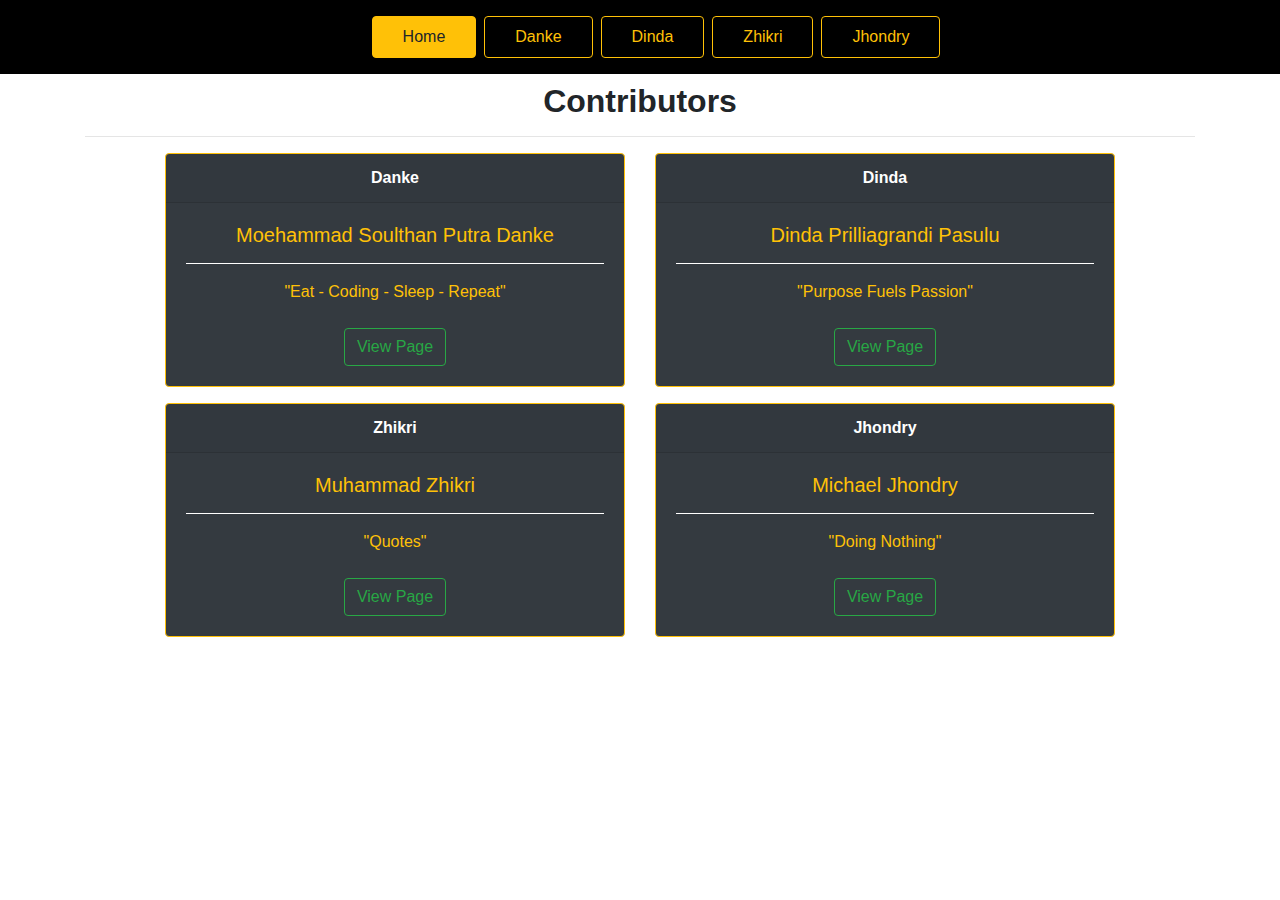
<file: index.html>
<!DOCTYPE html>
<html lang="en">

<head>
    <meta charset="UTF-8">
    <meta name="viewport" content="width=device-width, initial-scale=1.0">
    <title>Home</title>

    <!-- CSS -->
    <link rel="stylesheet" href="style.css">

    <!-- Bootstrap -->
    <link rel="stylesheet" href="https://stackpath.bootstrapcdn.com/bootstrap/4.4.1/css/bootstrap.min.css"
        integrity="sha384-Vkoo8x4CGsO3+Hhxv8T/Q5PaXtkKtu6ug5TOeNV6gBiFeWPGFN9MuhOf23Q9Ifjh" crossorigin="anonymous">
</head>

<body>
    <!-- Navbar -->
    <div id="wrap">
        <div id="nav">
            <ul>
                <li><a href="index.html" class="btn btn-outline-warning pt-2 pb-2 mr-2 active">Home</a></li>
                <li><a href="danke.html" class="btn btn-outline-warning pt-2 pb-2 mr-2">Danke</a></li>
                <li><a href="dinda.html" class="btn btn-outline-warning pt-2 pb-2 mr-2">Dinda</a></li>
                <li><a href="zhikri.html" class="btn btn-outline-warning pt-2 pb-2 mr-2">Zhikri</a></li>
                <li><a href="aboutme.html" class="btn btn-outline-warning pt-2 pb-2 mr-2">Jhondry</a></li>
            </ul>
        </div>
    </div>

    <div class="container">
        <div class="mt-2 mb-0">
            <h2><b> Contributors </b></h2>
            <hr>
            <div class="row">
                <div class="col-sm-6">
                    <div class="card text-white border-warning bg-dark mb-3">
                        <div class="card-header text-center"><b> Danke </b></div>
                        <div class="card-body text-warning text-center">
                            <h5 class="card-title">Moehammad Soulthan Putra Danke</h5>
                            <hr style="border-color: white;">
                            <p class="card-text">
                                "Eat - Coding - Sleep - Repeat"
                            </p>
                            <a href="danke.html" class="btn btn-outline-success mt-2">View Page</a>
                        </div>
                    </div>
                </div>
                <div class="col-sm-6">
                    <div class="card text-white border-warning bg-dark mb-3">
                        <div class="card-header text-center"><b> Dinda </b></div>
                        <div class="card-body text-warning text-center">
                            <h5 class="card-title">Dinda Prilliagrandi Pasulu</h5>
                            <hr style="border-color: white;">
                            <p class="card-text">
                                "Purpose Fuels Passion"
                            </p>
                            <a href="dinda.html" class="btn btn-outline-success mt-2">View Page</a>
                        </div>
                    </div>
                </div>
                <div class="col-sm-6">
                    <div class="card text-white border-warning bg-dark mb-3">
                        <div class="card-header text-center"><b> Zhikri </b></div>
                        <div class="card-body text-warning text-center">
                            <h5 class="card-title">Muhammad Zhikri</h5>
                            <hr style="border-color: white;">
                            <p class="card-text">
                                "Quotes"
                            </p>
                            <a href="zhikri.html" class=" btn btn-outline-success mt-2">View Page</a>
                        </div>
                    </div>
                </div>
                <div class="col-sm-6">
                    <div class="card text-white border-warning bg-dark mb-3">
                        <div class="card-header text-center"><b> Jhondry </b></div>
                        <div class="card-body text-warning text-center">
                            <h5 class="card-title">Michael Jhondry</h5>
                            <hr style="border-color: white;">
                            <p class="card-text">
                                "Doing Nothing"
                            </p>
                            <a href="aboutme.html" class="btn btn-outline-success mt-2">View Page</a>
                        </div>
                    </div>
                </div>
            </div>
        </div>
    </div>
</body>

</html>
</file>
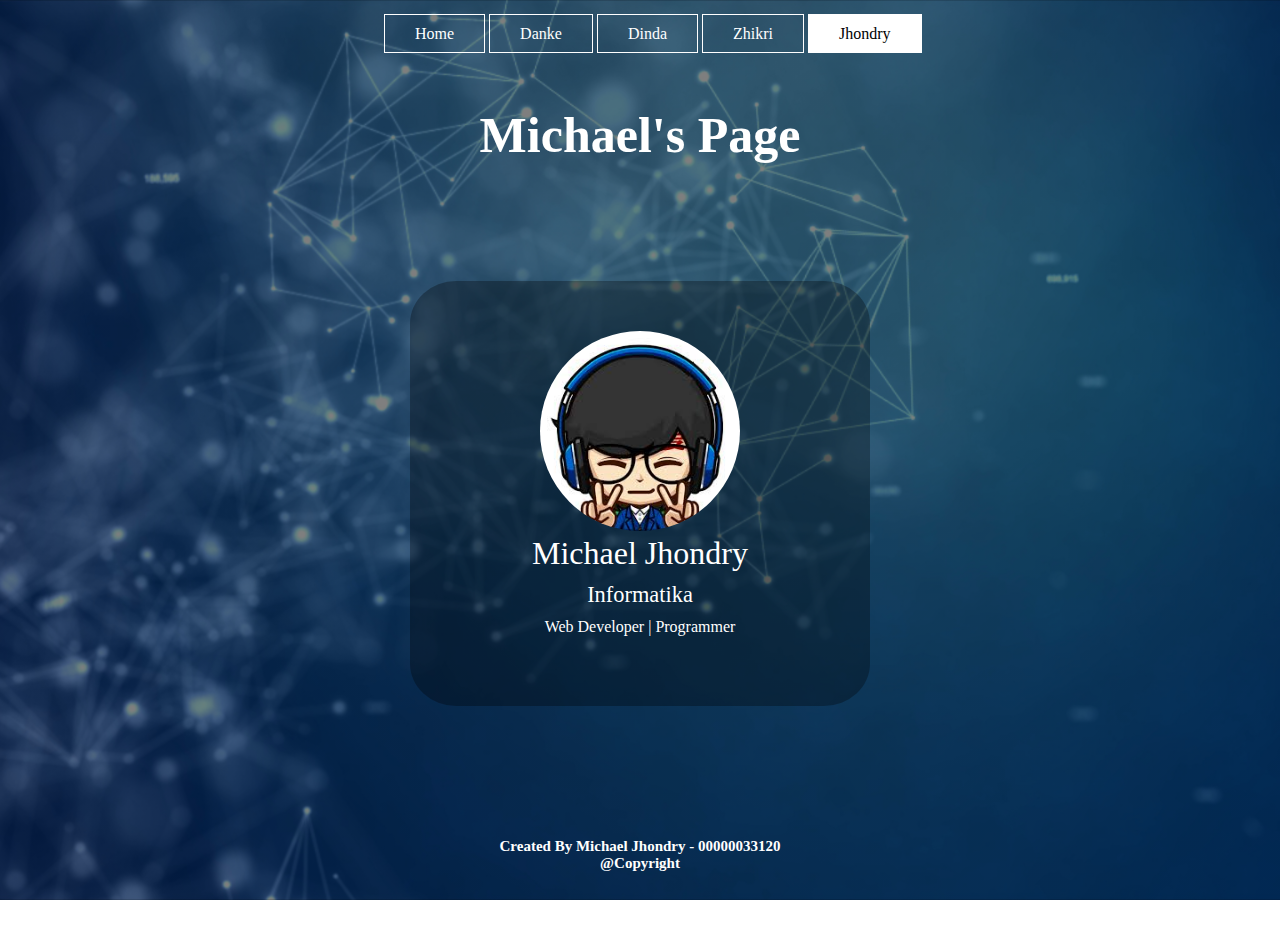
<file: aboutme.html>
<!DOCTYPE html>
<html>
<head>
	<title>MaJe's Website</title>
	<link rel="stylesheet" type="text/css" href="css/style.css">
</head>
<body>
	<div id="wrap">
        <div id="nav">
            <ul>
                <li><a href="index.html" class="btn btn-outline-warning pt-2 pb-2 mr-2">Home</a></li>
                <li><a href="danke.html" class="btn btn-outline-warning pt-2 pb-2 mr-2">Danke</a></li>
                <li><a href="dinda.html" class="btn btn-outline-warning pt-2 pb-2 mr-2">Dinda</a></li>
                <li><a href="zhikri.html" class="btn btn-outline-warning pt-2 pb-2 mr-2">Zhikri</a></li>
                <li class="active"><a href="aboutme.html" class="btn btn-outline-warning pt-2 pb-2 mr-2 active">Jhondry</a></li>
            </ul>
        </div>
    	</div>
	<header>
		<div class="jud2">
			<h1>Michael's Page</h1>
		</div>
		<div class="backImg">
			<div class="profile">
				<img src="gambar/profile.jpg">
				<div class="profileText">
					<h2>Michael Jhondry</h2>
					<h3>Informatika</h3>
					<p>Web Developer | Programmer</p>
				</div>
				<div class="profileFonts">
					<a href="#">
				</div>
			</div>
		</div>
		<div class="foot">
			<h1>Created By Michael Jhondry - 00000033120</h1>
			<h2>@Copyright</h2>
		</div>
	</header>
</body>
</html>
</file>
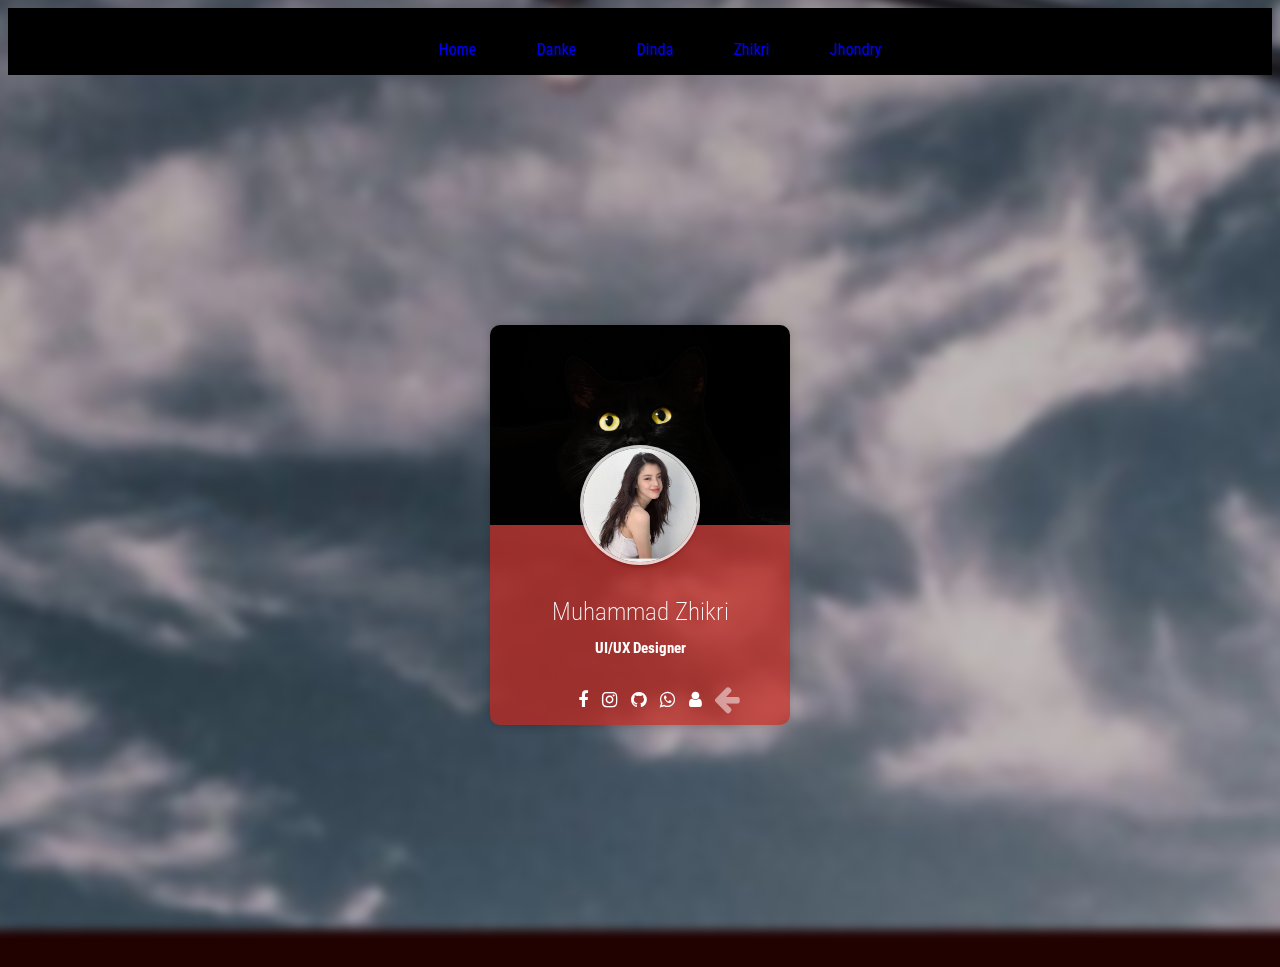
<file: zhikri.html>
<!DOCTYPE html>
 <html lang="en">
 <head>
     <meta charset="UTF-8">
     <title>Hello! it's my section</title>
	 <link rel="stylesheet" href="https://stackpath.bootstrapcdn.com/font-awesome/4.7.0/css/font-awesome.min.css">
	 <link rel="stylesheet" href="style.css">
      <link href="https://fonts.googleapis.com/css?family=Roboto+Condensed&display=swap" rel="stylesheet">
      <style>
       * {
	 box-sizing: border-box;
	 transition: 0.5s ease-in-out;
}
 html, body {
	 background-color: #220200;
	 height: 100%;
	 overflow: hidden;
	 font-family: 'Roboto Condensed', sans-serif;
}
 html h1, body h1 {
	 font-size: 25px;
	 font-weight: 200;
	 color: white;
	 line-height: 30px;
	 margin-bottom: 10px;
}
 html h2, body h2 {
	 font-size: 15px;
	 color: #fff;
}
 #wrapper {
	 opacity: 0;
	 display: table;
	 height: 100%;
	 width: 100%;
}
 #wrapper.loaded {
	 opacity: 1;
	 transition: 2.5s ease-in-out;
}
 #wrapper #content {
	 display: table-cell;
	 vertical-align: middle;
}
 #card {
	 height: 400px;
	 width: 300px;
	 margin: 0 auto;
	 position: relative;
	 z-index: 1;
	 perspective: 600px;
}
 #card #front, #card #back {
	 border-radius: 10px;
	 height: 100%;
	 width: 100%;
	 position: absolute;
	 left: 0;
	 top: 0;
	 transform-style: preserve-3d;
	 backface-visibility: hidden;
	 box-shadow: 0 0 10px rgba(0, 0, 0, .2);
}
 #card #front {
	 transform: rotateY(0deg);
	 overflow: hidden;
	 z-index: 1;
}
 #card #front #arrow {
	 position: absolute;
	 height: 50px;
	 line-height: 50px;
	 font-size: 30px;
	 z-index: 10;
	 bottom: 0;
	 right: 50px;
	 color: rgba(255, 255, 255, .5);
	 animation: arrowWiggle 1s ease-in-out infinite;
}
 #card #front #top-pic {
	 height: 50%;
	 width: 100%;
	 background-image: url(gambar/pic1.jpg);
	 background-size: cover;
}
 #card #front #avatar {
	 width: 114px;
	 height: 114px;
	 top: 50%;
	 left: 50%;
	 margin: -77px 0 0 -57px;
	 border-radius: 100%;
	 box-shadow: 0 0 0 3px rgba(255, 255, 255, .8), 0 4px 5px rgba(107, 5, 0, .6);
	 background-image: url(gambar/pic2.jpg);
	 background-size: contain;
	 position: absolute;
	 z-index: 1;
}
 #card #front #info-box {
	 height: 50%;
	 width: 100%;
	 position: absolute;
	 display: table;
	 left: 0;
	 bottom: 0;
	 background: rgba(200, 38, 29, .7);
	 padding: 50px;
}
 #card #front #social-bar {
	 height: 50px;
	 width: 100%;
	 position: absolute;
	 bottom: 0;
	 left: 0;
	 line-height: 50px;
	 font-size: 18px;
	 text-align: center;
}
 #card #front #social-bar a {
	 display: inline-block;
	 color: #fff;
	 text-decoration: none;
	 padding: 5px;
	 line-height: 18px;
	 border-radius: 5px;
}
 #card #front #social-bar a:hover {
	 color: #450300;
	 background: rgba(255, 255, 255, .3);
	 transition: 0.25s ease-in-out;
}
 #card #back {
	 transform: rotateY(180deg);
	 background-color: rgba(255, 255, 255, .6);
	 display: table;
	 z-index: 2;
	 font-size: 13px;
	 line-height: 20px;
	 padding: 50px;
}
 #card #back .back-info {
	 text-align: justify;
	 text-justify: inter-word;
}
 #card #back #social-bar {
	 height: 50px;
	 width: 100%;
	 position: absolute;
	 bottom: 0;
	 left: 0;
	 line-height: 50px;
	 font-size: 18px;
	 text-align: center;
}
 #card #back #social-bar a {
	 display: inline-block;
	 line-height: 18px;
	 color: #951009;
	 text-decoration: none;
	 padding: 5px;
	 border-radius: 5px;
}
 #card #back #social-bar a:hover {
	 color: #450300;
	 background: rgba(223, 74, 66, .5);
	 transition: 0.25s ease-in-out;
}
 #card .info {
	 display: table-cell;
	 height: 100%;
	 vertical-align: middle;
	 text-align: center;
}
 #card.flip #front {
	 transform: rotateY(180deg);
}
 #card.flip #back {
	 transform: rotateY(360deg);
}
 #background {
	 position: fixed;
	 background-color: black;
	 top: 0;
	 left: 0;
	 height: 100%;
	 width: 100%;
}
 #background #background-image {
	 height: calc(100% + 60px);
	 width: calc(100% + 60px);
	 position: absolute;
	 top: -30px;
	 left: -30px;
	 -webkit-filter: blur(5px);
	 background-image: url(gambar/pic3.jpg);
	 background-size: cover;
}
 @keyframes arrowWiggle {
	 0% {
		 right: 50px;
	}
	 50% {
		 right: 35px;
	}
	 100% {
		 right: 50px;
	}
}
     </style>
 </head>
 <body>

	<!-- Navbar -->
    <div id="wrap">
        <div id="nav">
            <ul>
                <li><a href="index.html" class="btn btn-outline-warning pt-2 pb-2 mr-2 active">Home</a></li>
                <li><a href="danke.html" class="btn btn-outline-warning pt-2 pb-2 mr-2">Danke</a></li>
                <li><a href="dinda.html" class="btn btn-outline-warning pt-2 pb-2 mr-2">Dinda</a></li>
                <li><a href="#" class="btn btn-outline-warning pt-2 pb-2 mr-2">Zhikri</a></li>
                <li><a href="aboutme.html" class="btn btn-outline-warning pt-2 pb-2 mr-2">Jhondry</a></li>
            </ul>
        </div>
	</div>

    <div id="wrapper">
  <div id="content">
    <div id="card">
      <div id="front">
        <div id="arrow"><i class="fa fa-arrow-left"></i></div>
        <div id="top-pic"></div>
        <div id="avatar"></div>
        <div id="info-box">
          <div class="info">
            <h1>Muhammad Zhikri</h1>
            <h2>UI/UX Designer</h2>
          </div>
        </div>
        <div id="social-bar">
          <a href="" target="_blank">
            <i class="fa fa-facebook"></i>
          </a>
          <a href="" target="_blank">
          <i class="fa fa-instagram"></i>
          </a>
          <a href="" target="_blank">
          <i class="fa fa-github"></i>
          </a>
          <a href="">
          <i class="fa fa-whatsapp"></i>
          </a>
          
          <a href="javascript:void" class="more-info">
            <i class="fa fa-user"></i>
          </a>
        </div>
      </div>
      <div id="back">
        <div class="back-info">
          <p>Lorem ipsum dolor sit amet, consectetur adipisicing elit. Repellat, illo sit delectus inventore pariatur eius magni blanditiis sunt asperiores suscipit quis non, doloremque minima voluptate vitae, ipsa? Molestiae, voluptatibus! Officia accusantium voluptate temporibus autem nobis, amet maxime illo corporis excepturi dolorem magnam similique laudantium enim officiis veniam, repellendus magni. Est nobis accusantium voluptate, cupiditate officia.</p>
        </div>
        <div id="social-bar">
          <a href="">
            <i class="fa fa-facebook"></i>
          </a>
          <a href="">
          <i class="fa fa-instagram"></i>
          </a>
          <a href="" target="_blank">
          <i class="fa fa-github"></i>
          </a>
          <a href="">
          <i class="fa fa-whatsapp"></i>
          </a>
          <a href="javascript:void" class="more-info">
            <i class="fa fa-undo"></i>
          </a>
        </div>
      </div>
    </div>
    <div id="background">
      <div id="background-image"></div>
    </div>
  </div>
</div>
     <script src="https://cdnjs.cloudflare.com/ajax/libs/jquery/2.1.3/jquery.min.js"></script>
     <script>
    $(window).load(function(){
  $('#wrapper').addClass('loaded');
})

$('.more-info').click(function(){
  $("#card").toggleClass('flip');
  $('#arrow').remove();
});
$('#background').click(function(){
  $('#card').removeClass('flip');
})
     
     </script>
     
 </body>
 </html>
</file>
<file: style.css>
#wrap {
    overflow: hidden;
    position: relative;
    background-color: black;
    padding-top: 1rem;
    z-index: 10;
}

#nav {
    float: left;
    position: relative;
    left: 50%;
}

#nav ul {
    float: left;
    position: relative;
    left: -50%;
    list-style: none;
}

#nav li {
    position: relative;
    float: left;
}

#nav a {
    float: left;
    text-decoration: none;
    padding: 0 30px;
}

h2 {
    text-align: center;
}

.row {
    padding-top: em;
    padding-left: 5em;
    padding-right: 5em;
}

.card {
    max-width: 30rem;
}
</file>
<file: css/style.css>
*{
	margin: 0;
	padding: 0;
	font-family: Century Gothic;
}

header{
	background-image:linear-gradient(rgba(0,0,0,0.5),rgba(0,0,0,0.5)), url(../gambar/background.jpeg);
	height: 100vh;
	background-size: cover;
	background-position: center;
}

ul{
	float: right;
	list-style-type: none;
	margin-top: 25px;
}

ul li{
	display: inline-block;
}

ul li a{
	text-decoration: none;
	color: #fff;
	padding: 5px 20px;
	border: 1px solid transparent;
	transition: 0.6s ease;
}

ul li a:hover{
	background-color: #fff;
	color: #000;
}

ul li.active a{
	background-color: #fff;
	color: #000;
}

.main{
	max-width: 1200px;
	margin:auto;
}

.title{
	position: absolute;
	top: 45%;
	left: 50%;
	transform: translate(-50%,-50%);
	text-align: center;
}

.title h1{
	color: #fff;
	font-size: 70px;
}

.title h3{
	color: #fff;
	font-style: italic;
}

.button{
	position: absolute;
	top: 75%;
	left: 50%;
	transform: translate(-50%,-50%);
}

.btn{
	border: 1px solid #fff;
	padding: 10px 30px;
	color: #fff;
	text-decoration: none;
	transition: 0.6s ease;
}

.btn:hover{
	background-color: #fff;
	color: #000;
}

.jud{
	position: absolute;
	top: 10%;
	left: 50%;
	transform: translate(-50%,-50%);
	text-align: center;
}

.jud h1{
	color: #fff;
	font-size: 50px;
}

.inline-block {
    display: inline-block;
}

#button-clickme {
    transition-duration: 200ms;
}

#button-clickme:hover {
    background-color: rgb(146, 146, 146);
    transform: scale(1.1);
    transition-duration: 200ms;
}

.gallery tbody td img {
    width: 300px;
    height: 130px;
    transition-duration: 200ms;
}

.gallery tbody td img:hover {
    transform: scale(1.1);
    transition-duration: 200ms;
}

.pict{
	position: absolute;
	top: 53%;
	left: 50%;
	transform: translate(-50%,-50%);
	text-align: center;
}

.jud2{
	position: absolute;
	top: 15%;
	left: 50%;
	transform: translate(-50%,-50%);
	text-align: center;
}

.jud2 h1{
	color: #fff;
	font-size: 50px;
}

.jud3{
	position: absolute;
	top: 10%;
	left: 50%;
	transform: translate(-50%,-50%);
	text-align: center;
}

.jud3 h1{
	color: #fff;
	font-size: 50px;
}

.backImg{
	width: 100%;
	height: 100vh;
	display: flex;
	align-items: center;
	justify-content: center;
	text-align: center;
	color: white;
}

.profile{
	width: 360px;
	background-color: rgba(0,0,0,0.3);
	padding: 50px;
	border-radius: 10%;

}

img{
	height: 200px;
	border-radius: 70%;
}

.profileText{
	margin-bottom: 20px;
}

.profileText h2{
	font-size: 2em;
	font-weight: 500;
	margin-bottom: 10px;
}

.profileText h3{
	font-size: 1.4em;
	font-weight: 500;
	margin-bottom: 10px;
}

.form{
	position: absolute;
	top: 54%;
	left: 50%;
	transform: translate(-50%, -50%);
	text-align: center;
}

input{
	width: 100%;
	margin: 20px 0;
	background: rgba(0,0,0,0);
	border: none;
	border-bottom: 1px solid blue;
}

#msg{
	margin-top: 60px
}

::-webkit-input-placeholder{
	color: #EAEAEA;
	font-size: 12px;
	letter-spacing: 2px;
}

button{
	padding: 20px 32px;
	font-size: 16px;
	background: #0078ff;
	border: none;
	border-radius: 4px;
	margin-top: 30px;
	color: #fff;
}

.foot{
	position: absolute;
	top: 95%;
	left: 50%;
	transform: translate(-50%,-50%);
	text-align: center;
}

.foot h1{
	color: #fff;
	font-size: 15px;
}

.foot h2{
	color: #fff;
	font-size: 15px;
}

@font-face{
	font-family: 'roboto';
	src: url(fonta/Roboto-Thin.ttf);
	font-style: normal;
	font-weight: 100;
}

#nav {
    float: left;
    position: relative;
    left: 30%;
}
</file>
